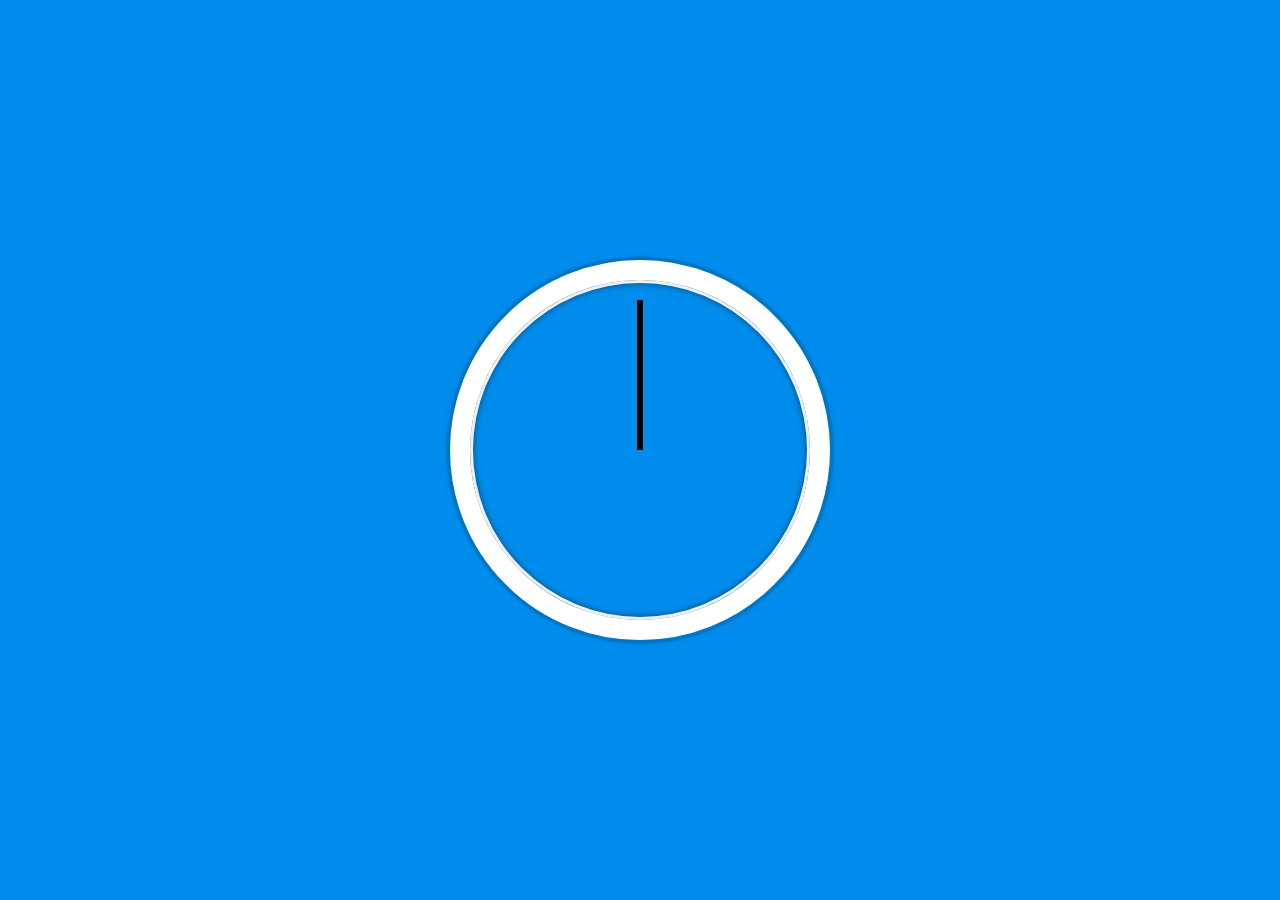
<file: index.html>
<!DOCTYPE html>
<html lang="en">
<head>
    <meta charset="UTF-8">
    <meta http-equiv="X-UA-Compatible" content="IE=edge">
    <meta name="viewport" content="width=device-width, initial-scale=1.0">
    <link rel="stylesheet" href="clock.css">
    <title>Clock with Wes</title>
</head>
<body>
    <div class="clock">
        <div class="clock-face">
        <div class="hand hour-hand"></div>
        <div class="hand min-hand"></div>
        <div class="hand second-hand"></div>
        </div>
    </div>
<script src="clock.js"></script>
</body>
</html>
</file>
<file: clock.css>
*{
    padding: 0px;
    margin: 0px;
}
html {
    background: #018DED url(https://unsplash.it/1500/1000?image=881&blur=5);
    background-size: cover;
    font-family: 'helvetica neue';
    text-align: center;
    font-size: 10px;
}

body {
    margin: 0;
    font-size: 2rem;
    display: flex;
    flex: 1;
    min-height: 100vh;
    align-items: center;
}

.clock {
    width: 30rem;
    height: 30rem;
    border: 20px solid white;
    border-radius: 50%;
    margin: 50px auto;
    position: relative;
    padding: 2rem;
    box-shadow: 
    0 0 0 4px rgba(0,0,0,0.1),
    inset 0 0 0 3px #EFEFEF,
    inset 0 0 10px black,
    0 0 10px rgba(0,0,0,0.2);
}

.clock-face {
    position: relative;
    width: 100%;
    height: 100%;
    transform: translateY(-3px); /* account for the height of the clock hands */
}

.hand {
    width: 50%;
    height: 6px;
    background: black;
    position: absolute;
    top: 50%;  /* Newly added from this point*/
    transform-origin: 100%;
    transform: rotate(90deg);
    transition: all 0.05s;
    transition-timing-function: cubic-bezier(0.1, 2.7, 0.58, 1);
}
</file>
